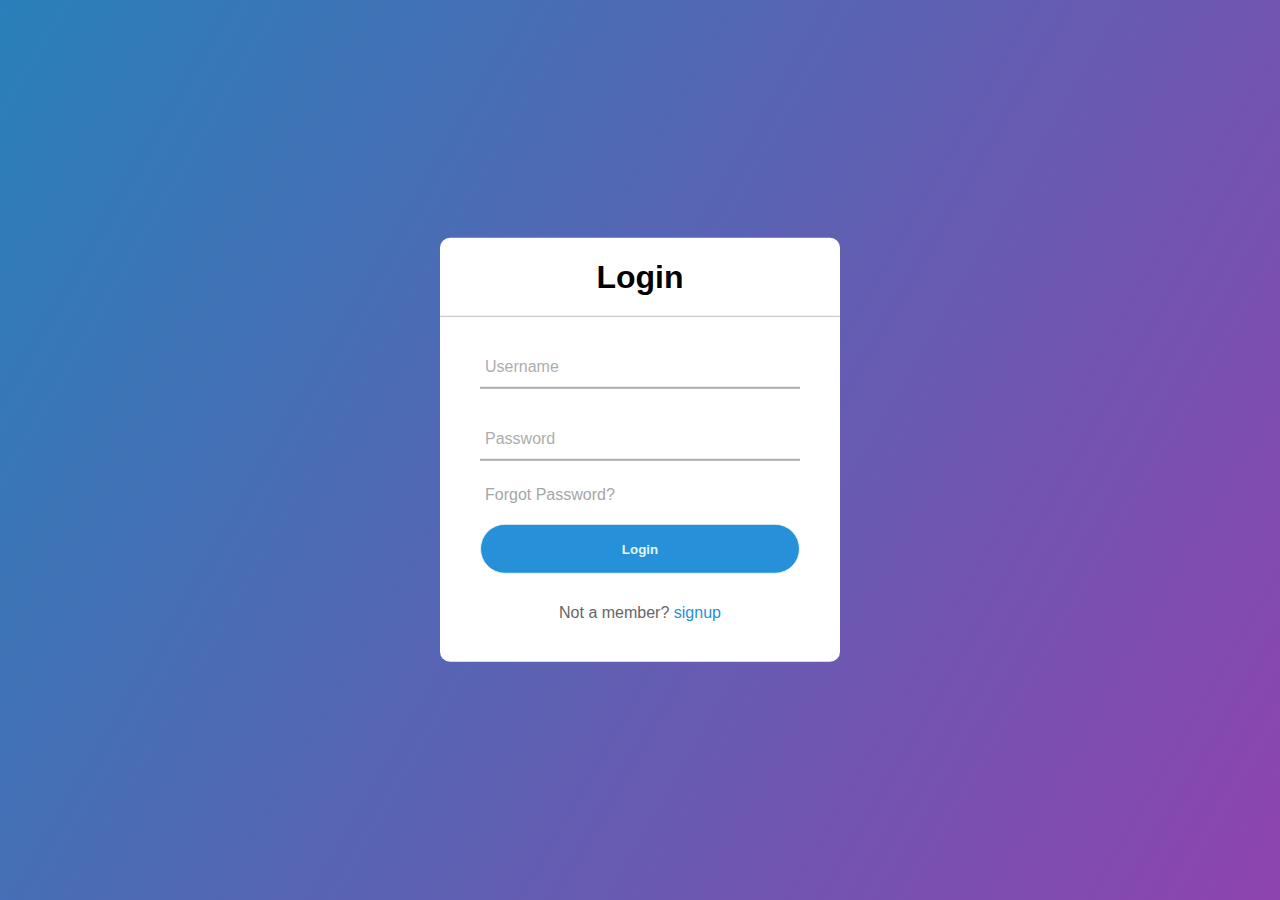
<file: index.html>
<!-- login -->

<!DOCTYPE html>
<html lang="en">
<head>
    <meta charset="UTF-8">
    <meta http-equiv="X-UA-Compatible" content="IE=edge">
    <meta name="viewport" content="width=device-width, initial-scale=1.0">
    <link rel="stylesheet" href="stylesheet.css">

    <title>Login</title>
</head>
<body>
    <div class="center">
        <h1>Login</h1>
        <form method="POST" action="login.php">
            <div class="txt_field">
                <input type="text" name="username" required>
                <label>Username</label>
            </div>
            <div class="txt_field">
                <input type="password" name="password" required>
                <label>Password</label>
            </div>
            <div class="pass" href="#">Forgot Password?</div>
            <input type="submit" value="Login">
            <div class="signup_link">
                Not a member? <a href="register.html">signup</a>
            </div>
        </from>
    </div>
</body>
</html>
</file>
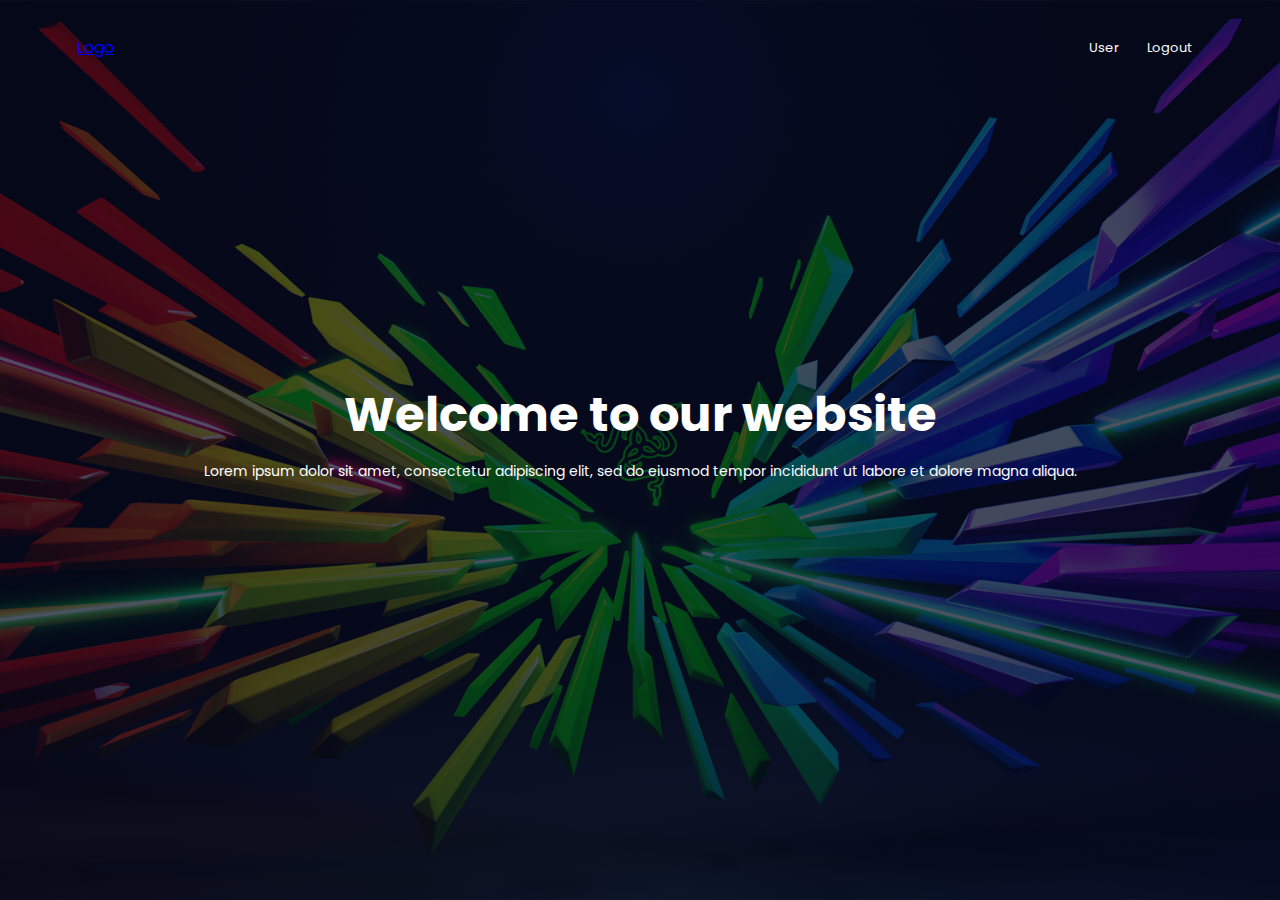
<file: home.html>
<!DOCTYPE html>
<html lang="en">
<head>
    <meta charset="UTF-8">
    <meta http-equiv="X-UA-Compatible" content="IE=edge">
    <meta name="viewport" content="width=device-width, initial-scale=1.0">
    <link rel="stylesheet" href="style.css">
    <link rel="preconnect" href="https://fonts.googleapis.com">
    <link rel="preconnect" href="https://fonts.gstatic.com" crossorigin>
    <link href="https://fonts.googleapis.com/css2?family=Poppins:ital@0;1&display=swap" rel="stylesheet">
    <title>Document</title>
</head>
<body>
    <section class="header">
        <nav>
            <a href="#">Logo</a>
            <div class="nav-links">
                <ul>
                    <li><a href="tampil_user.php">User</a></li>
                    <li><a href="logout.php" class="btn">Logout</a></li>
                </ul>
            </div>
        </nav>

        <div class="text-box">
            <h1>Welcome to our website</h1>
            <p>Lorem ipsum dolor sit amet, consectetur adipiscing elit, sed do eiusmod tempor incididunt ut labore et dolore magna aliqua.</p>
        </div>
    </section>
    
</body>
</html>
</file>
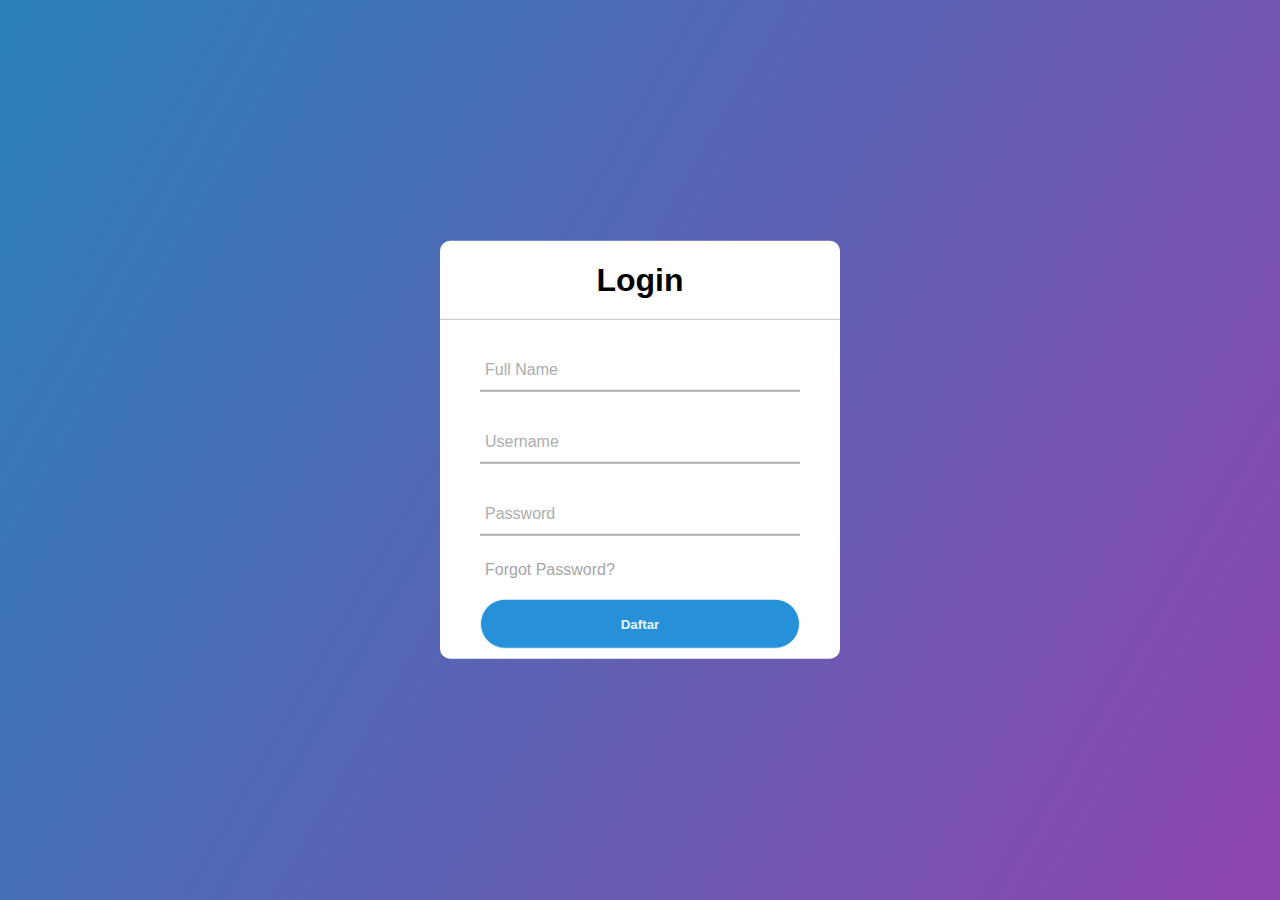
<file: register.html>
<!DOCTYPE html>
<html lang="en">
<head>
    <meta charset="UTF-8">
    <meta http-equiv="X-UA-Compatible" content="IE=edge">
    <meta name="viewport" content="width=device-width, initial-scale=1.0">
    <link rel="stylesheet" href="stylesheet.css">
    <title>Document</title>
</head>
<body>
    <div class="center">
        <h1>Login</h1>
        <form method="POST" action="register.php">
            <div class="txt_field">
                <input type="text" name="fullname" required>
                <label for="fullname">Full Name</label>
            </div>
            <div class="txt_field">
                <input type="text" name="username" required>
                <label for="username">Username</label>
            </div>
            <div class="txt_field">
                <input type="password" name="password" required>
                <label for="password">Password</label>
            </div>
            <div class="pass" href="#">Forgot Password?</div>
            <input type="submit" value="Daftar">
            <!-- <div class="signup_link">
                Not a member? <a href="#">signup</a>
            </div> -->
        </from>
    </div>
</body>
</html>
</file>
<file: stylesheet.css>
body {
    margin : 0;
    padding : 0;
    font-family: 'Poppins', sans-serif;
    background: linear-gradient(120deg, #2980b9, #8e44ad);
    height: 100vh;
    overflow: hidden;
}
.center{
    position: absolute;
    top: 50%;
    left: 50%;
    transform: translate(-50%,-50%);
    width: 400px;
    background-color: white;
    border-radius: 10px;
}
.center h1{
    text-align: center;
    padding: 0 0 20px 0;
    border-bottom:  1px solid silver;
}
.center form{
    padding: 0 40px 10px 40px;
    box-sizing: border-box;
}
form .txt_field{
    position: relative;
    border-bottom: 2px solid #adadad;
    margin: 30px 0;
}
.txt_field input{
    width: 100%;
    padding: 0 5px;
    height:  40px;
    font-size: 16px;
    border:  none;
    background: none;
    outline: none;
}
.txt_field label{
    position: absolute;
    top: 50%;
    left: 5px;
    color: #adadad;
    transform: translateY(-50%);
    font-size: 16px;
    pointer-events: none;
    transition: 0.4s;
}
.txt_field span::before{
    content: '';
    position: absolute;
    top: 40px;
    left: 0;
    width: 100%;
    height: 2px;
    background: #2691d9;
}
.txt_field input:focus ~ label,
.txt_field input:valid ~ label{
    top:  -5px;
    color: #2691d9;
}
.txt_field input:focus ~ span::before,
.txt_field input:valid ~ span::before{
    width: 100%;
}
.pass{
    margin: -5px 0 20px 5px;
    color: #a6a6a6;
    cursor:  pointer;
}
.pass:hover{
    text-decoration: underline;
}
input[type="submit"]{
    width: 100%;
    height: 50px;
    border: 1px solid;
    background: #2691d9;
    border-radius: 25px;
    color: #e9f4fb;
    font-weight: 700;
    cursor: pointer;
    outline: none;
}
input[type="submit"]:hover{
    border-color: #2691d9;
    transition: 0.5s;
}
.signup_link{
    margin: 30px 0;
    text-align: center;
    font-size: 16px;
    color: #666666;
}
.signup_link a{
    color: #2691d9;
    text-decoration: none;
}
.signup_link a:hover{
    text-decoration: underline;
}
</file>
<file: style.css>
*{
    margin: 0;
    padding: 0;
    font-family: 'Poppins', sans-serif;
}
.header{
    min-height: 100vh;
    width: 100%;
    background-image: linear-gradient(rgba(4,9,30,0.7),rgba(4,9,30,0.7)),url(images/wallpaper.png);
    background-position: center;
    background-size: cover;
    position: relative;
}
nav{
    display: flex;
    padding: 2% 6%;
    justify-content: space-between;
    align-items: center;
}
.nav-links{
    flex: 1;
    text-align: right;
}
.nav-links ul li{
    list-style: none;
    display: inline-block;
    padding: 8px 12px;
    position: relative;
}
.nav-links ul li a{
    color: #fff;
    text-decoration: none;
    font-size: 13px;
}
.nav-links ul li::after{
    content: '';
    /* border: 1px solid #f44336; */
    width: 0%;
    height: 2px;
    background: white;
    display: block;
    margin: auto;
    transition: 0.5s;
}
.nav-links ul li:hover::after{
    width: 100%;
}
.nav-links hero-btn{
    display: inline-block;
    text-decoration: none;
    color: #fff;
    border: 1px solid #fff;
    padding: 12px 34px;
    background: transparent;
    position: relative;
    cursor: pointer;
}
.nav-links hero-btn:hover{
    border: 1px solid #f44336;
    background: #f44336;
    transition: 1s;
}
.text-box{
    width: 90%;
    color: #fff;
    position: absolute;
    top: 50%;
    left: 50%;
    transform: translate(-50%,-50%);
    text-align: center;
}
.text-box h1{
    font-size: 48px;
}
.text-box p{
    margin: 10px 0 40px;
    font-size: 14px;
    color: #fff;
}
</file>
